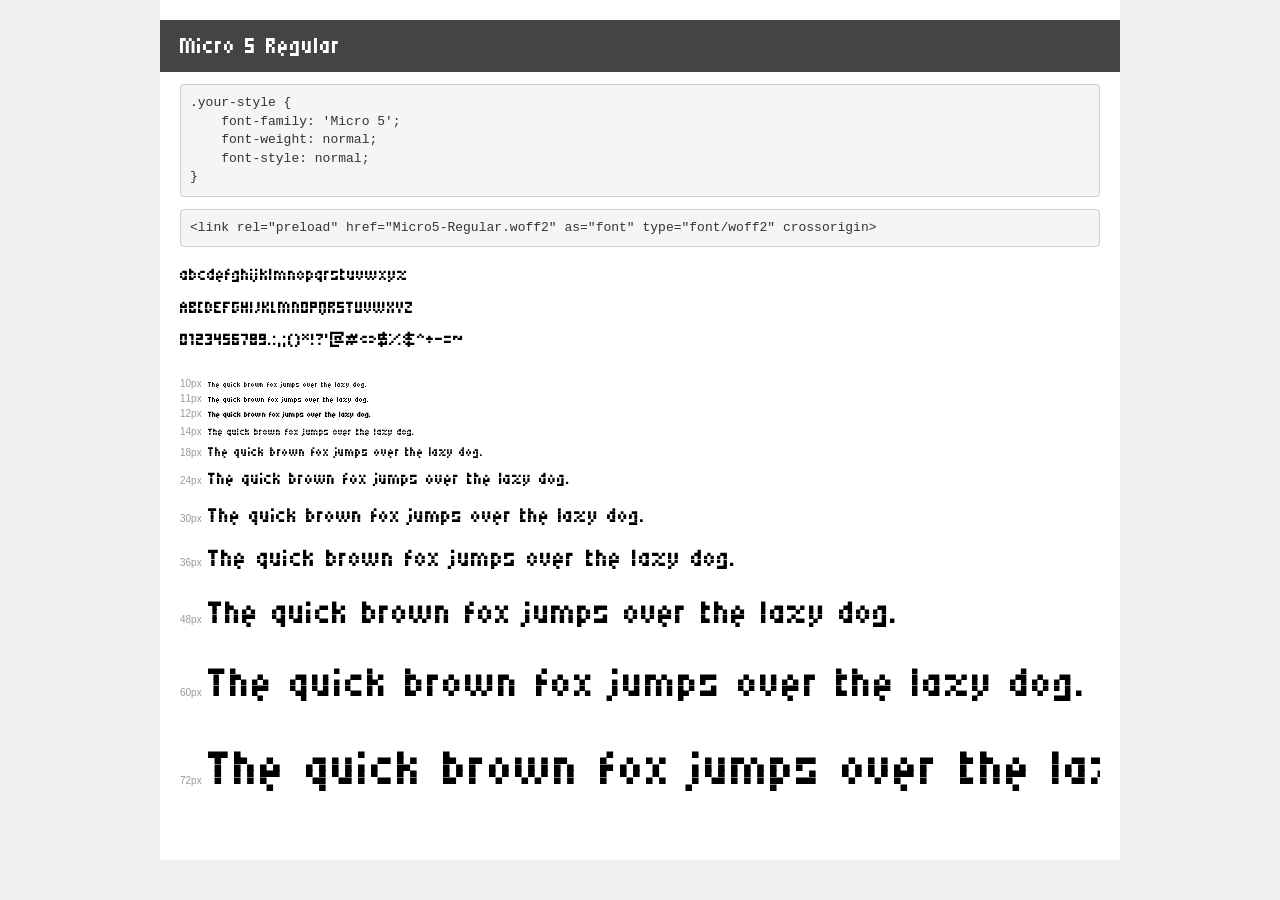
<file: styles/fonts/micro/demo.html>
<!DOCTYPE html>
<html lang="en">
<head>
    <meta charset="utf-8">
    <meta http-equiv="X-UA-Compatible" content="IE=edge">
    <meta name="viewport" content="width=device-width, initial-scale=1">
    <meta name="robots" content="noindex, noarchive">
    <meta name="format-detection" content="telephone=no">
    <title>Transfonter demo</title>
    <link href="stylesheet.css" rel="stylesheet">
    <style>
        /*
        http://meyerweb.com/eric/tools/css/reset/
        v2.0 | 20110126
        License: none (public domain)
        */
        html, body, div, span, applet, object, iframe,
        h1, h2, h3, h4, h5, h6, p, blockquote, pre,
        a, abbr, acronym, address, big, cite, code,
        del, dfn, em, img, ins, kbd, q, s, samp,
        small, strike, strong, sub, sup, tt, var,
        b, u, i, center,
        dl, dt, dd, ol, ul, li,
        fieldset, form, label, legend,
        table, caption, tbody, tfoot, thead, tr, th, td,
        article, aside, canvas, details, embed,
        figure, figcaption, footer, header, hgroup,
        menu, nav, output, ruby, section, summary,
        time, mark, audio, video {
            margin: 0;
            padding: 0;
            border: 0;
            font-size: 100%;
            font: inherit;
            vertical-align: baseline;
        }
        /* HTML5 display-role reset for older browsers */
        article, aside, details, figcaption, figure,
        footer, header, hgroup, menu, nav, section {
            display: block;
        }
        body {
            line-height: 1;
        }
        ol, ul {
            list-style: none;
        }
        blockquote, q {
            quotes: none;
        }
        blockquote:before, blockquote:after,
        q:before, q:after {
            content: '';
            content: none;
        }
        table {
            border-collapse: collapse;
            border-spacing: 0;
        }
        /* demo styles */
        body {
            background: #f0f0f0;
            color: #000;
        }
        .page {
            background: #fff;
            width: 920px;
            margin: 0 auto;
            padding: 20px 20px 0 20px;
            overflow: hidden;
        }
        .font-container {
            overflow-x: auto;
            overflow-y: hidden;
            margin-bottom: 40px;
            line-height: 1.3;
            white-space: nowrap;
            padding-bottom: 5px;
        }
        h1 {
            position: relative;
            background: #444;
            font-size: 32px;
            color: #fff;
            padding: 10px 20px;
            margin: 0 -20px 12px -20px;
        }
        .letters {
            font-size: 25px;
            margin-bottom: 20px;
        }
        .s10:before {
            content: '10px';
        }
        .s11:before {
            content: '11px';
        }
        .s12:before {
            content: '12px';
        }
        .s14:before {
            content: '14px';
        }
        .s18:before {
            content: '18px';
        }
        .s24:before {
            content: '24px';
        }
        .s30:before {
            content: '30px';
        }
        .s36:before {
            content: '36px';
        }
        .s48:before {
            content: '48px';
        }
        .s60:before {
            content: '60px';
        }
        .s72:before {
            content: '72px';
        }
        .s10:before, .s11:before, .s12:before, .s14:before,
        .s18:before, .s24:before, .s30:before, .s36:before,
        .s48:before, .s60:before, .s72:before {
            font-family: Arial, sans-serif;
            font-size: 10px;
            font-weight: normal;
            font-style: normal;
            color: #999;
            padding-right: 6px;
        }
        pre {
            display: block;
            padding: 9px;
            margin: 0 0 12px;
            font-family: Monaco, Menlo, Consolas, "Courier New", monospace;
            font-size: 13px;
            line-height: 1.428571429;
            color: #333;
            font-weight: normal;
            font-style: normal;
            background-color: #f5f5f5;
            border: 1px solid #ccc;
            overflow-x: auto;
            border-radius: 4px;
        }
        /* responsive */
        @media (max-width: 959px) {
            .page {
                width: auto;
                margin: 0;
            }
        }
    </style>
</head>
<body>
<div class="page">
    <div class="demo">
        <h1 style="font-family: 'Micro 5'; font-weight: normal; font-style: normal;">Micro 5 Regular</h1>
        <pre title="Usage">.your-style {
    font-family: 'Micro 5';
    font-weight: normal;
    font-style: normal;
}</pre>
        <pre title="Preload (optional)">
&lt;link rel=&quot;preload&quot; href=&quot;Micro5-Regular.woff2&quot; as=&quot;font&quot; type=&quot;font/woff2&quot; crossorigin&gt;</pre>
        <div class="font-container" style="font-family: 'Micro 5'; font-weight: normal; font-style: normal;">
            <p class="letters">
                abcdefghijklmnopqrstuvwxyz<br>
ABCDEFGHIJKLMNOPQRSTUVWXYZ<br>
                0123456789.:,;()*!?'@#&lt;&gt;$%&^+-=~
            </p>
            <p class="s10" style="font-size: 10px;">The quick brown fox jumps over the lazy dog.</p>
            <p class="s11" style="font-size: 11px;">The quick brown fox jumps over the lazy dog.</p>
            <p class="s12" style="font-size: 12px;">The quick brown fox jumps over the lazy dog.</p>
            <p class="s14" style="font-size: 14px;">The quick brown fox jumps over the lazy dog.</p>
            <p class="s18" style="font-size: 18px;">The quick brown fox jumps over the lazy dog.</p>
            <p class="s24" style="font-size: 24px;">The quick brown fox jumps over the lazy dog.</p>
            <p class="s30" style="font-size: 30px;">The quick brown fox jumps over the lazy dog.</p>
            <p class="s36" style="font-size: 36px;">The quick brown fox jumps over the lazy dog.</p>
            <p class="s48" style="font-size: 48px;">The quick brown fox jumps over the lazy dog.</p>
            <p class="s60" style="font-size: 60px;">The quick brown fox jumps over the lazy dog.</p>
            <p class="s72" style="font-size: 72px;">The quick brown fox jumps over the lazy dog.</p>
        </div>
    </div>

</div>
</body>
</html>
</file>
<file: styles/fonts/micro/stylesheet.css>
@font-face {
    font-family: 'Micro 5';
    src: url('Micro5-Regular.eot');
    src: local('Micro 5 Regular'), local('Micro5-Regular'),
        url('Micro5-Regular.eot?#iefix') format('embedded-opentype'),
        url('Micro5-Regular.woff2') format('woff2'),
        url('Micro5-Regular.woff') format('woff'),
        url('Micro5-Regular.ttf') format('truetype');
    font-weight: normal;
    font-style: normal;
    font-display: swap;
}
</file>
